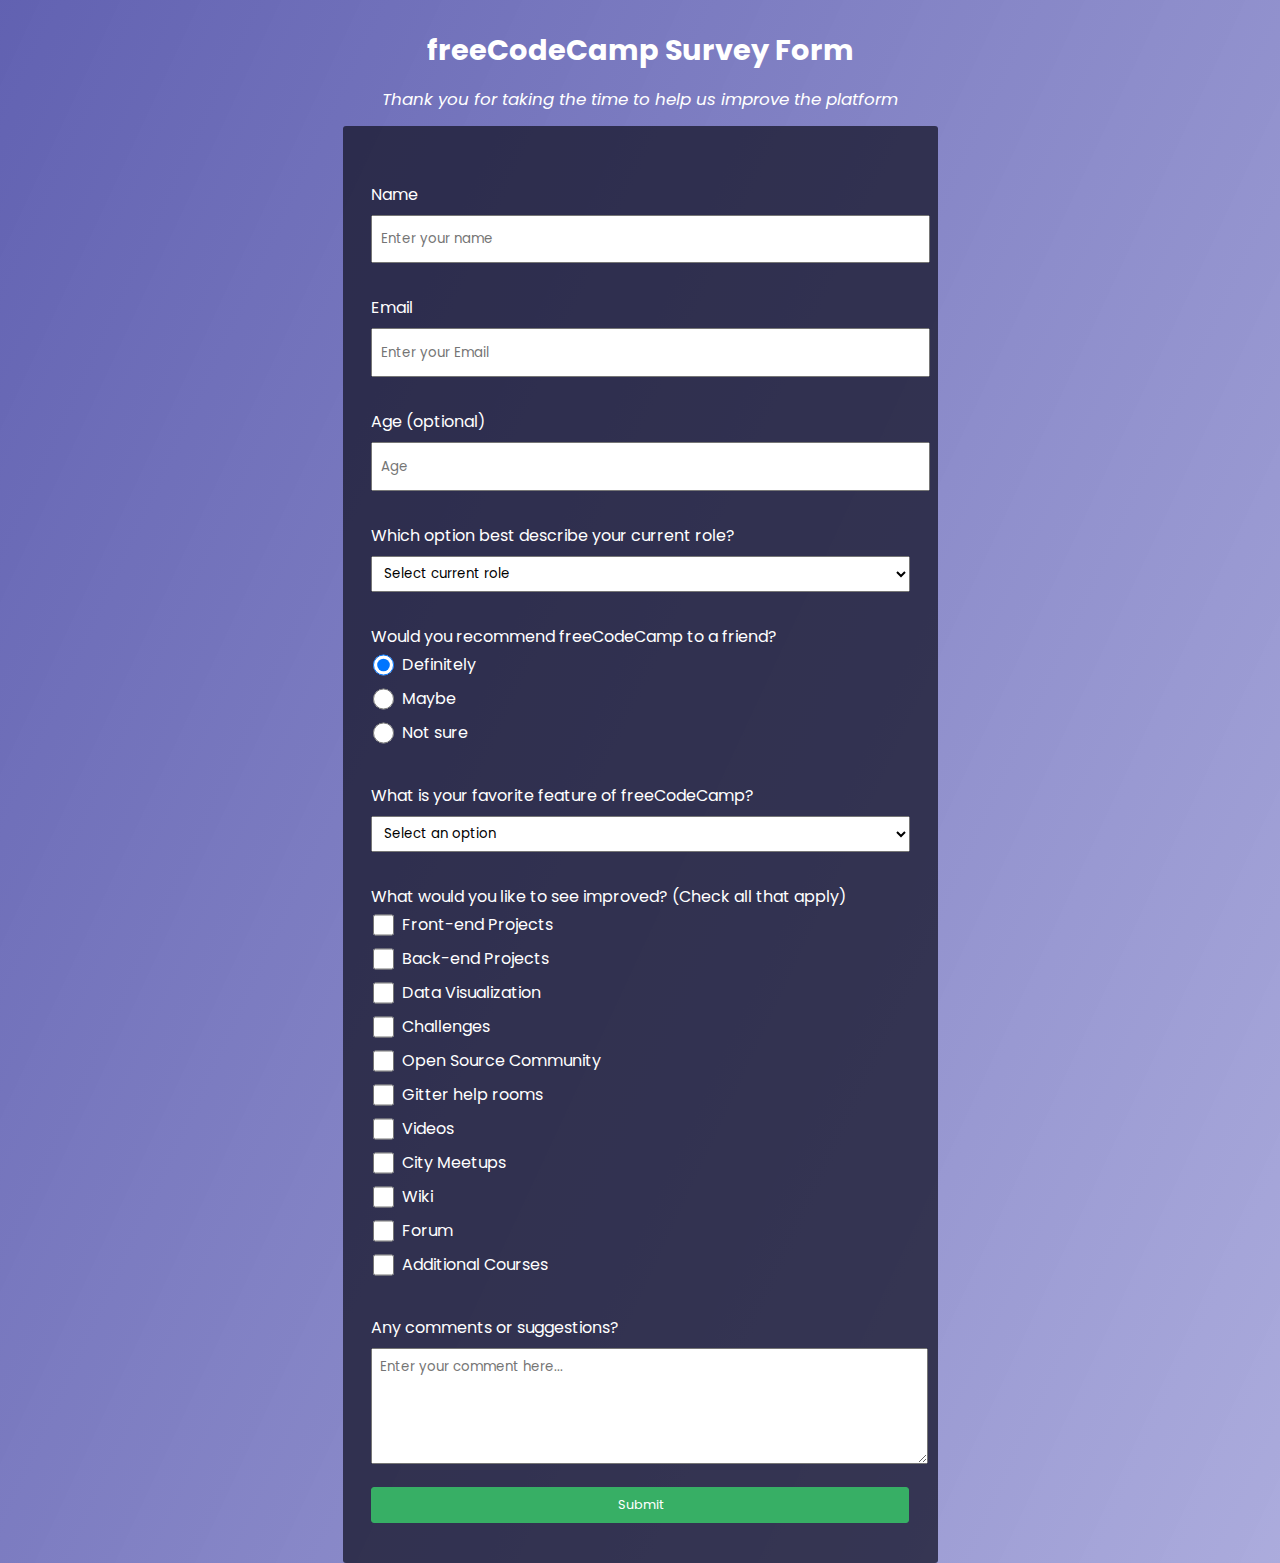
<file: index.html>
<!DOCTYPE html>
<html lang="en">
<head>
    <meta charset="UTF-8">
    <meta name="viewport" content="width=device-width, initial-scale=1.0"/>
    <h1 class="title" id="title">freeCodeCamp Survey Form</h1>
    <p class="description" id="description">Thank you for taking the time to help us improve the platform</p>
    <link rel="stylesheet" href="style.css"/>
</head>
<body>
    <form id="survey-form">
        <fieldset>
        <label id="name-label">Name<input id="name" type="text" placeholder="Enter your name" required/></label>
        <label id="email-label">Email<input id="email" type="email" placeholder="Enter your Email" required/></label>
        <label id="number-label">Age (optional)<input id="number" type="number" placeholder="Age" min=10 max=99 required/></label>
        </fieldset>
        <fieldset>
        <label>Which option best describe your current role?
            <select id="dropdown">
                <option>Select current role</option>
                <option>Student</option>
                <option>Full Time Job</option>
                <option>Full Time Learner</option>
                <option>Prefer not to say</option>
                <option>Others</option>
            </select>
        </label>
        </fieldset>
        <fieldset>
        <label>Would you recommend freeCodeCamp to a friend?
            <label class="check" for="definitely-button"><input id="definitely-button" type="radio" name="button-type" value="definitely" checked/>Definitely</label>
            <label class="check" for="maybe-button"><input id="maybe-button" type="radio" name="button-type" value="maybe"/>Maybe</label>
            <label class="check" for="notsure-button"><input id="notsure-button" type="radio" name="button-type" value="notsure"/>Not sure</label>
        </label>
        </fieldset>
        <fieldset>
        <label>What is your favorite feature of freeCodeCamp?
            <select id="dropdown">
                <option>Select an option</option>
                <option>Challenges</option>
                <option>Projects</option>
                <option>Community</option>
                <option>Open Source</option>
            </select>
        </label>
        </fieldset>
        <fieldset>
        <label>What would you like to see improved? (Check all that apply)
            <label class="check" for="frontend-check"><input id="frontend-check" type="checkbox" name="check-type" value="frontend"/>Front-end Projects</label>
            <label class="check" for="backend-check"><input id="backend-check" type="checkbox" name="check-type" value="backend"/>Back-end Projects</label>
            <label class="check" for="datavisual-check"><input id="datavisual-check" type="checkbox" name="check-type" value="datavisual"/>Data Visualization</label>
            <label class="check" for="challenges-check"><input id="challenges-check" type="checkbox" name="check-type" value="challenges"/>Challenges</label>
            <label class="check" for="opensource-check"><input id="opensource-check" type="checkbox" name="check-type" value="opensource"/>Open Source Community</label>
            <label class="check" for="gitter-check"><input id="gitter-check" type="checkbox" name="check-type" value="gitter"/>Gitter help rooms</label>
            <label class="check" for="videos-check"><input id="videos-check" type="checkbox" name="check-type" value="videos"/>Videos</label>
            <label class="check" for="citymeetups-check"><input id="citymeetups-check" type="checkbox" name="check-type" value="citymeetups"/>City Meetups</label>
            <label class="check" for="wiki-check"><input id="wiki-check" type="checkbox" name="check-type" value="wiki"/>Wiki</label>
            <label class="check" for="forum-check"><input id="forum-check" type="checkbox" name="check-type" value="forum"/>Forum</label>
            <label class="check" for="additional-check"><input id="additional-check" type="checkbox" name="check-type" value="additional"/>Additional Courses</label>
        </label>
        </fieldset>
        <fieldset>
        <label>Any comments or suggestions?
            <textarea id=comment placeholder="Enter your comment here..." row=5 cols=30></textarea>
        </label>
        </fieldset>
        <input id="submit" type="submit" value="Submit"/>
    </form>
</body>
</html>
</file>
<file: style.css>
@import url('https://fonts.googleapis.com/css?family=Poppins:200i,400&display=swap');

body {
    margin: 0;
    width: 100%;
    height: 100%;
    font-family: 'Poppins', sans-serif;
    background-image: linear-gradient(115deg,rgba(58, 58, 158, 0.8), rgba(136, 136, 206, 0.7)), url(https://cdn.freecodecamp.org/testable-projects-fcc/images/survey-form-background.jpeg);
    background-size: cover;
    background-position: center;
    color: #ffffff;
}

h1, p {
    text-align: center;
}

h1 {
    font-size: 1.8rem;
    margin: 1em auto .5em;
}

p {
    font-size: 1.05rem;
}

.description {
    font-style: italic;
    margin: 0 auto .8em;
}

form {
    max-width: 575px;
    width: 80%;
    min-width: 300px;
    margin: 0 auto;
    padding: 2.5rem 0.625rem;
    background-color: rgba(27, 27, 50, 0.8);
    border-radius: 3px;
}

fieldset {
    border: none;
    padding: 0 1rem 0;
}

label {
    display: block;
    padding: 1rem 0;
}

input, textarea, select {
    margin: 8px 0 0 0;
    width: 100%;
    min-height: 2rem;
    border-radius: 3px solid rgba(27, 27, 50, 0.8);
    padding: 0.4rem 0.5rem 0.4rem;
    font-family: 'Poppins', sans-serif;
}

input[type="radio"], input[type="checkbox"] {
    width: 4%;
    margin: -2px 0.5rem 0 0;
    vertical-align: middle;
}

.check {
    padding: 2px;
}

textarea {
    height: 100px;
    font-family: 'Poppins', serif;
    padding-top: .5rem;
    padding-left: .5rem;
}

input[type="submit"] {
    display: block;
    width: 93.5%;
    margin: 0 auto;
    padding: 0.5rem;
    background-color: #37af65;
    border: 1px solid #37af65;
    border-radius: 3px;
    color: #ffffff;
    font-size: .8rem;
    font-family: 'Poppins', serif;
}
</file>
